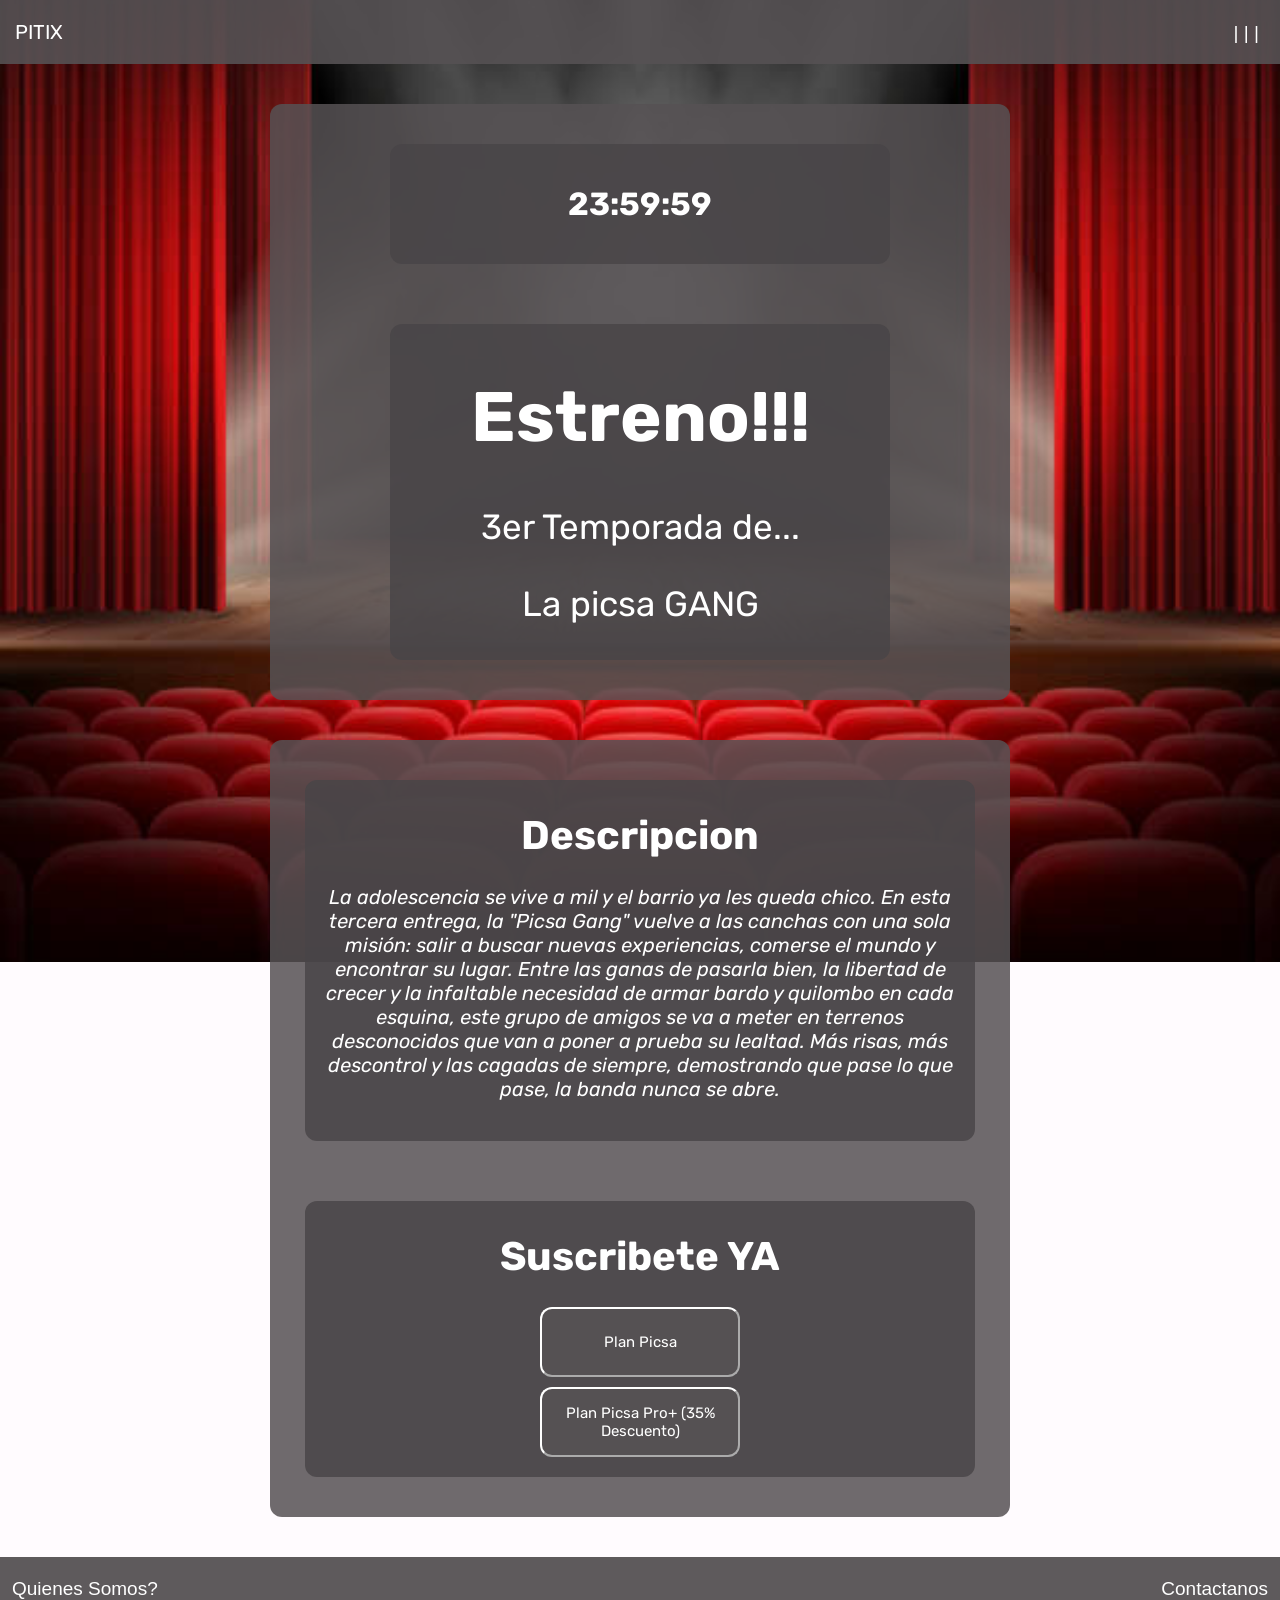
<file: index.html>
<!DOCTYPE html>
<html lang="en">
<head>
    <meta charset="UTF-8">
    <meta name="viewport" content="width=device-width, initial-scale=1.0">
    <title>Pitix | Series y Perliculas</title>
    <link rel="stylesheet" href="style.css">
    <link rel="preconnect" href="https://fonts.googleapis.com">
    <link rel="preconnect" href="https://fonts.gstatic.com" crossorigin>
    <link href="https://fonts.googleapis.com/css2?family=Rubik:ital,wght@0,300..900;1,300..900&display=swap" rel="stylesheet">
<body>
    <div class="barra">
        <nav class="logo">
            <p>PITIX</p>
        </nav>

        <nav class="otro">
            <button onclick="no_work()">| | |</button>
        </nav>
    </div>

    <div class="main">
        <div class="contador">
           <h1 id="reloj">24:00:00</h1>
        </div>

        <div class="info">
           <h1>Estreno!!!</h1>
           <p>3er Temporada de...</p>
           <p>La picsa GANG</p>
        </div>
    </div>

    <div class="main">
        <div class="descripcion">
        <h1 style="font-style: normal;">Descripcion</h1>
        <p>
La adolescencia se vive a mil y el barrio ya les queda chico. En esta tercera entrega, la "Picsa Gang" vuelve a las canchas con una sola misión: salir a buscar nuevas experiencias, comerse el mundo y encontrar su lugar.
Entre las ganas de pasarla bien, la libertad de crecer y la infaltable necesidad de armar bardo y quilombo en cada esquina, este grupo de amigos se va a meter en terrenos desconocidos que van a poner a prueba su lealtad. Más risas, más descontrol y las cagadas de siempre, demostrando que pase lo que pase, la banda nunca se abre.
        </p>
        </div>
        
        <div class="subscripciones">
            <h1>Suscribete YA</h1>
           <button onclick="no_work()" class="subscripciones-b">Plan Picsa</button>
           <button onclick="no_work()" class="subscripciones-b">Plan Picsa Pro+ (35% Descuento)</button>
        </div>
    </div>

    <footer class="foot">
        <button onclick="no_work()" style="font-size: 15; color: white; border-color: transparent; background-color: transparent; padding-top: 5px; padding-left: 10px;">Quienes Somos?</button>
        <button onclick="no_work()" style="font-size: 15; color: white; border-color: transparent; background-color: transparent; padding-top: 5px; padding-right: 10px;">Contactanos</button>
    </footer>
</body>
<script>
        function no_work() {
            alert("Esta funcion no esta disponible actualmente");
        }

        let horas = 24;
        let minutos = 0;
        let segundos = 0;

        setInterval(() => {
            if (segundos > 0) {
                segundos = segundos - 1;
            } 
            
            else if (minutos > 0) {
                segundos = 59;
                minutos = minutos - 1;
            } 
            
            else if (horas > 0) {
                segundos = 59;
                minutos = 59;
                horas = horas - 1;
            }

            document.getElementById("reloj").innerText = horas + ":" + minutos + ":" + segundos;
        }, 1000);
</script>
</html>
</file>
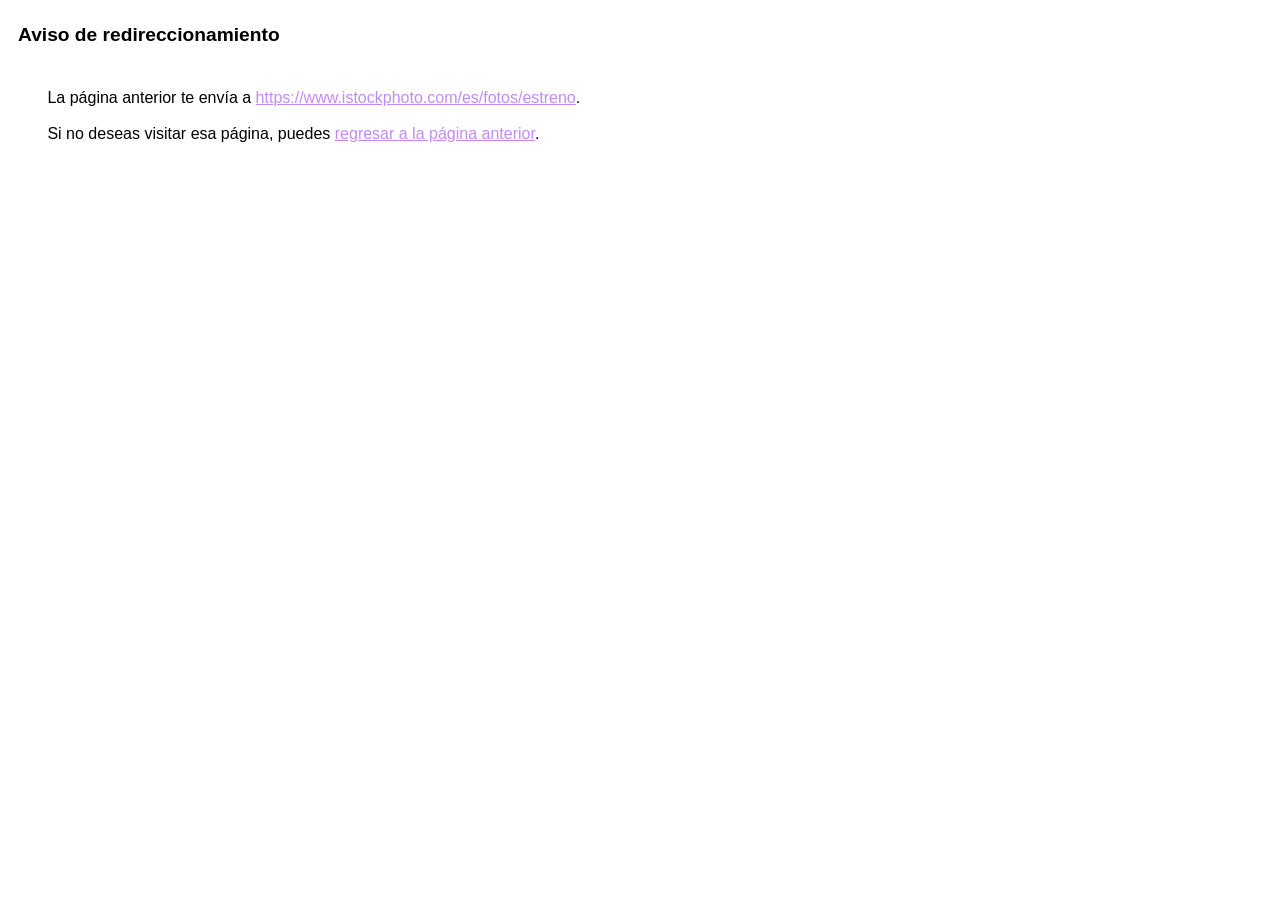
<file: url.html>
<html lang="es-419"><head><meta http-equiv="Content-Type" content="text/html; charset=UTF-8"><title>Aviso de redireccionamiento</title><style>body,div,a{font-family:Google Sans,Arial,sans-serif}body{background-color:var(--xhUGwc);margin-top:3px}div{color:var(--YLNNHc)}a:link{color:#c58af9}a:visited{color:#c58af9}a:active{color:#ff7769}div.mymGo{border-top:1px solid var(--gS5jXb);border-bottom:1px solid var(--gS5jXb);background:var(--aYn2S);margin-top:1em;width:100%}div.aXgaGb{padding:0.5em 0;margin-left:10px}div.fTk7vd{margin-left:35px;margin-top:35px}</style></head><body><div class="mymGo"><div class="aXgaGb"><font style="font-size:larger"><b>Aviso de redireccionamiento</b></font></div></div><div class="fTk7vd">&nbsp;La página anterior te envía a <a href="https://www.istockphoto.com/es/fotos/estreno">https://www.istockphoto.com/es/fotos/estreno</a>.<br><br>&nbsp;Si no deseas visitar esa página, puedes <a href="#" id="tsuid_gqAmaoTECOCg1sQPqqGFgQk_1">regresar a la página anterior</a>.<script nonce="q07KAIH2JeOLrG8wUPJ2Zg">(function(){var id='tsuid_gqAmaoTECOCg1sQPqqGFgQk_1';(function(){document.getElementById(id).onclick=function(){window.history.back();return!1};}).call(this);})();(function(){var id='tsuid_gqAmaoTECOCg1sQPqqGFgQk_1';var ct='originlink';var oi='unauthorizedredirect';(function(){document.getElementById(id).onmousedown=function(){var b=document&&document.referrer,a="encodeURIComponent"in window?encodeURIComponent:escape,c="";b&&(c=a(b));(new Image).src="/url?sa=T&url="+c+"&oi="+a(oi)+"&ct="+a(ct);return!1};}).call(this);})();</script><br><br><br></div></body></html>
</file>
<file: style.css>
body {
    background-color: #FFFBFE; 
    margin: 0;
    padding: 0;
    box-sizing: border-box;
    background-image: url(images.jpg);
    background-repeat: no-repeat;
    background-size: cover;
    background-position: center;
    background-attachment: fixed;
    min-height: 100vh;
}

.barra {
    background-color: rgba(86,82,84,0.90);
    display: flex;
    color: #FFFFFF;
    justify-content: space-between;
    align-items: center;
    font-family: "Rubik", sans-serif;
    font-size: 20px;
}

.logo {
    margin-left: 15px;
}

.otro {
    margin-right: 15px;
}

.otro button {
    background: none;
    border: none;
    color: white;
    font-size: 1.2rem;
}

.main {
    background-color: rgba(86,82,84,0.85);
    width: 80%;
    max-width: 700px;
    min-height: 200px;
    margin: 40px auto;
    display: flex;
    flex-direction: column;
    align-items: center;
    gap: 20px;
    padding: 20px;
    border-radius: 12px;
    transform: scale(1);
    transform-origin: center;
    transition: transform 250ms ease;
}

.main:hover {
    transform: scale(1.05);
    border: 3px solid white;
}

.info {
    background-color: rgba(73,69,71,0.82);
    width: 80%;
    max-width: 500px;
    border-radius: 12px;
    min-height: 200px;
    margin: 20px auto;
    text-align: center;
    font-family: "Rubik", sans-serif;
    color: #ffffff;
    font-size: 35px;
    padding-top: 5px;
}

.contador {
    background-color: rgba(73,69,71,0.82);
    width: 80%;
    max-width: 500px;
    border-radius: 12px;
    color: white;
    padding-top: 20px;
    min-height: 100px;
    margin: 20px auto;
    font-family: "Rubik", sans-serif;
    text-align: center;
}

.descripcion {
    background-color: rgba(73,69,71,0.82);
    width: 90%;
    padding: 20px;
    padding-top: 30px;
    max-width: 800px;
    border-radius: 12px;
    min-height: 200px;
    margin: 20px auto;
    text-align: center;
    font-family: "Rubik", sans-serif;
    color: #ffffff;
    font-size: 20px;
    font-style: italic;
    padding-top: 5px;
}

.subscripciones {
    background-color: rgba(73,69,71,0.82);
    width: 90%;
    padding: 20px;
    padding-top: 30px;
    max-width: 800px;
    border-radius: 12px;
    min-height: 200px;
    margin: 20px auto;
    text-align: center;
    font-family: "Rubik", sans-serif;
    color: #ffffff;
    font-size: 20px;
    padding-top: 5px;
}

.subscripciones-b {
    background-color: rgba(86,82,84,0.95);
    border-radius: 12px;
    height: 70px;
    width: 200px;
    text-align: center;
    font-size: 15px;
    display: block;
    margin: auto;
    font-family: "Rubik", sans-serif;
    margin-top: 10px;
    color: white;
    border-color: white;
    transform: scale(1);
    transform-origin: center;
    transition: transform 250ms ease;
}

.subscripciones-b:hover {
    transform: scale(1.05);
}

.foot {
    background-color: rgba(86,82,84,0.95);
    height: 60px;
    width: auto;
    font-size:10px;
    display: flex;
    justify-content: space-between;
    margin: auto;
    font-family: "Rubik", sans-serif;
    color: white;
}

.foot button {
    font-size: 19px;
}
</file>
